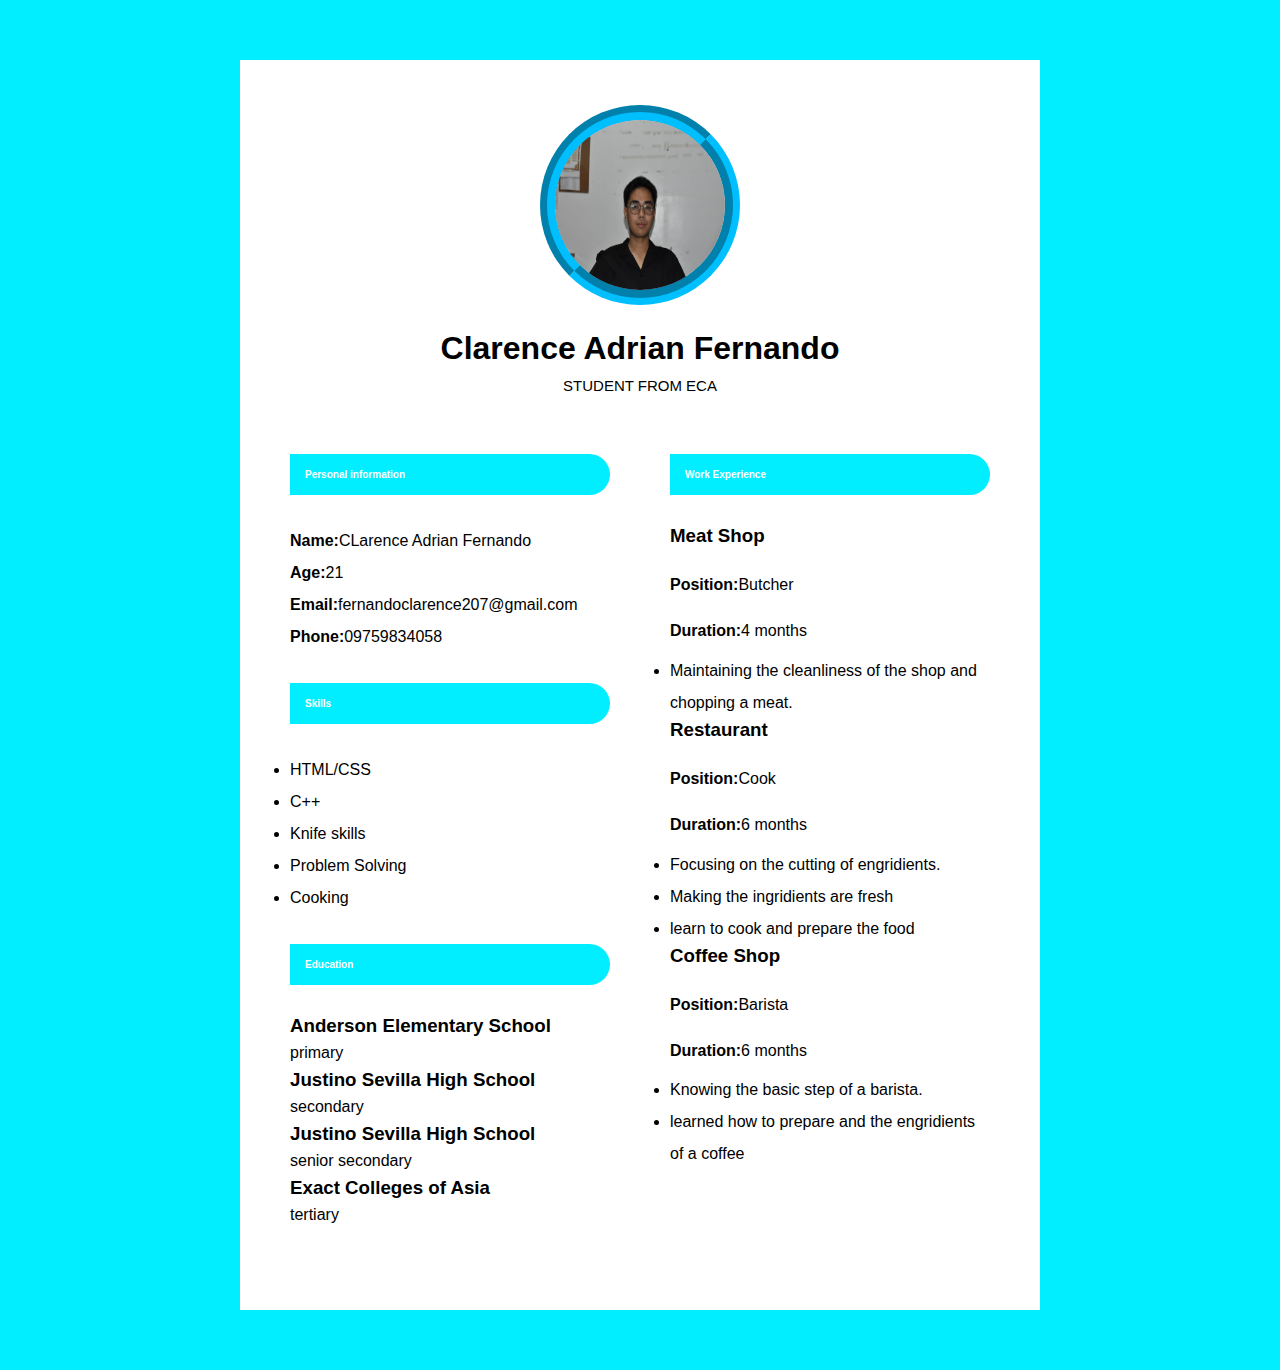
<file: resume.html>
<!DOCTYPE html>
<html lang="en">
<head>
    <meta charset="UTF-8">
    <meta http-equiv="X-UA-Compatible" content="IE=edge">
    <meta name="viewport" content="width=device-width, initial-scale=1.0">
    <title>My Resume</title>
    <link rel="stylesheet" href="resume.css">
</head>
<body>

    <div class="container">
        <div class="header">
            <div class="img-area">
                <img src="resume.jpg" alt="">
            </div>
            <h1>Clarence Adrian Fernando</h1>
            <h3>Student from Eca</h3>
        </div>

        <div class="main">
            <div class="left">
                <h2>Personal information</h2>
                <p><strong>Name:</strong>CLarence Adrian Fernando</p>
                <p><strong>Age:</strong>21</p>
                <p><strong>Email:</strong>fernandoclarence207@gmail.com</p>
                    <p><strong>Phone:</strong>09759834058</p>
                   <h2>Skills</h2>
                    <ul>
                        <li>HTML/CSS</li>
                        <li>C++</li>
                        <li>Knife skills</li>
                        <li>Problem Solving</li>
                        <li>Cooking</li>
                    </ul>
                    <h2>Education</h2>
                    <h3>Anderson Elementary School</h3>
                    <p>primary</p>
                    <h3>Justino Sevilla High School</h3>
                    <p>secondary</p>
                    <h3>Justino Sevilla High School</h3>
                    <p>senior secondary</p>
                    <h3>Exact Colleges of Asia</h3>
                    <p>tertiary</p>
            </div>

            <div class="right">
                <h2>Work Experience</h2>
                <h3>Meat Shop</h3>
                <p><strong>Position:</strong>Butcher</p>
                <p><strong>Duration:</strong>4 months</p>
                <ul>
                    <li>Maintaining the cleanliness of the shop and chopping a meat.</li>
                </ul>
                <h3>Restaurant</h3>
                <p><strong>Position:</strong>Cook</p>
                <p><strong>Duration:</strong>6 months</p>
                <ul>
                    <li>Focusing on the cutting of engridients.</li>
                    <li>Making the ingridients are fresh</li>
                    <li>learn to cook and prepare the food</li>
                
                </ul>
                <h3>Coffee Shop</h3>
                <p><strong>Position:</strong>Barista</p>
                <p><strong>Duration:</strong>6 months</p>
                <ul>
                    <li>Knowing the basic step of a barista.</li>
                    <li>learned how to prepare and the engridients of a coffee</li>
                </ul>
            </div>

        </div>
    </div>


</body>




</html>
</file>
<file: resume.css>
*{
    box-sizing: border-box;
    margin: 0;
    padding: 0;
    font-family:Verdana, Geneva, Tahoma, sans-serif;
}
body {
    background: #0ef;
}
.container{
    background: white;
    max-width: 800px;
    margin: 60px auto;
    height: 1250px;
    padding: 20px;
    box-shadow: 0 2px 20px rgba(0, 0, 0, 0.3s);
}
.header{
    text-align:  center;
}
.header h1{
    margin-bottom: 10px;
}
.header h3{
    text-transform: uppercase;
    font-size: 15px;
    font-weight: 500;
}
.img-area{
    width: 200px;
    height: 200px;
    border-radius: 50%;
    overflow: hidden;
    margin: 25px auto;
    border: 15px groove deepskyblue;
}

.img-area img{
    width: 100%;
    height: 100%;
}
.main{
    display: flex;
    flex-wrap: wrap;
}
.left{
    flex: 1;
    padding: 30px;
}
.left p{
    line-height: 2;
}
.left ul li {
    line-height: 2;
}
h2{
    background: #0ef;
    padding: 15px;
    color: #fff;
    margin: 30px 0;
    font-size: 10px;
    border-radius: 0 50px 50px 0;
}
.right{
    flex: 1;
    padding: 30px;
}
.right h3{
    margin-bottom: 15px;

}
.right p{
    line-height: 2.9;
}
.right ul li{
    line-height: 2;

}
</file>
